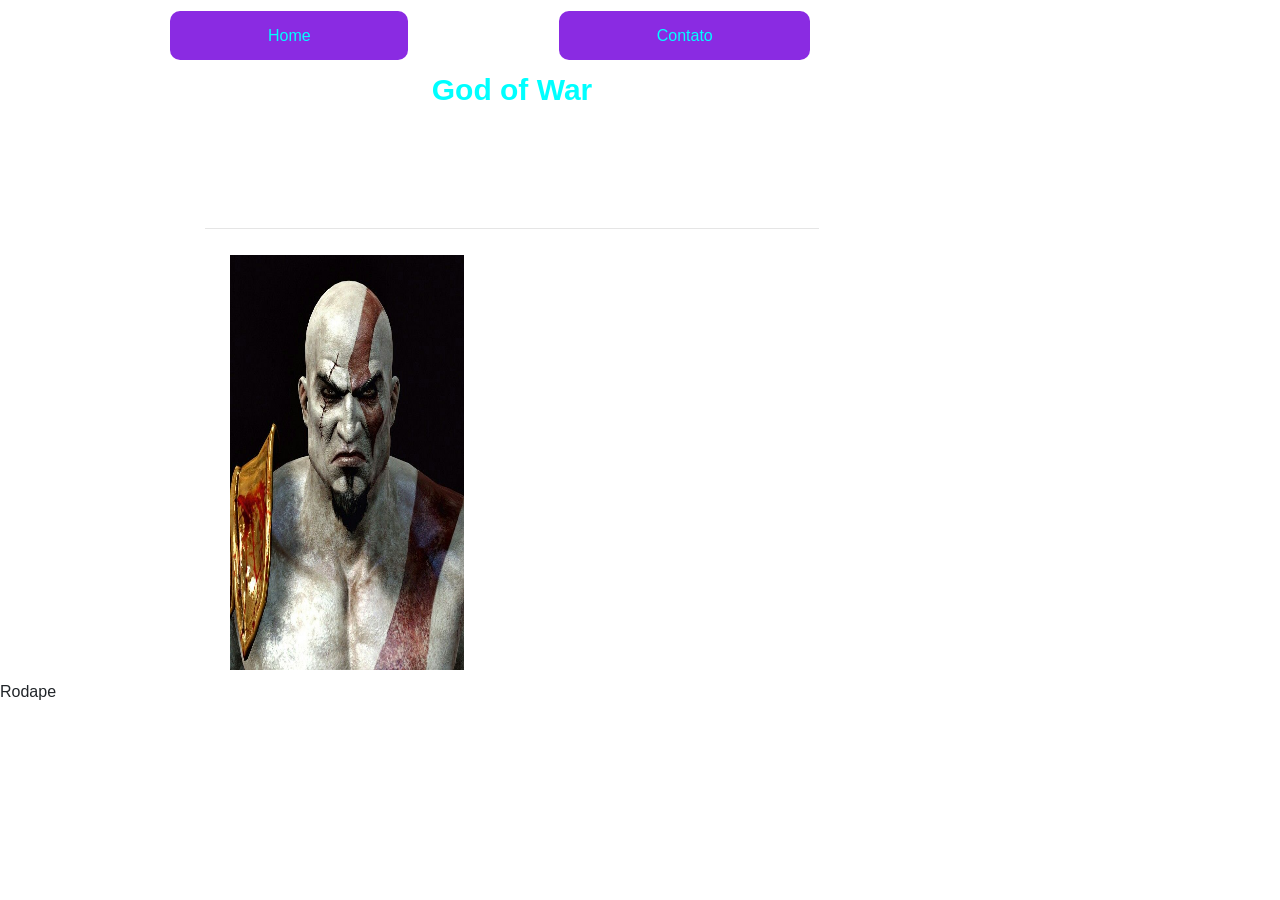
<file: bloco-3/desenvolvimento web/index.html>
<!Doctype html>
<html lang="pt-br">

<head>
    <title>Minha Pagina</title>
    <meta charset="utf-8">

    <meta http-equiv="X-UA-Compatible" content="IE-edge">

    <meta name="viewport" content="width=device-width, initial-scale=1, shrink-to-fit=yes">

    <meta name="description" content="projeto Generation">

    <meta name="author" content="Miguel Araujo">

    <link rel="stylesheet" type="text/css" href="css/configuration.css">
    <link rel="stylesheet" type="text/css" href="bootstrap/css/bootstrap.min.css">

</head>

<body>
    <!--  -->

    <nav>
        <ul>
            <li><a href="index.html">Home</a></li>

            <li><a href="contato.html">Contato</a></li>

        </ul>
    </nav>


    <main class="centralizar">

        <article>
            <h1>God of War</h1>
            <p>Lorem ipsum dolor sit amet consectetur adipisicing elit.
                <br> Aut ratione odio ipsa at fugiat tenetur culpa atque,
                <br> consequuntur saepe eius tempora explicabo quibusdam a,
                <br> dignissimos voluptas. Temporibus nesciunt inventore minus.
            </p>

            <hr>

            <div class="container">
                <img width="40%" src="imagens/Kratos.jpg" alt="imagem">

                <br>
                <iframe width="560" height="415" src="https://www.youtube.com/embed/w1Fma5kuhes" title="YouTube video player" frameborder="0" allow="accelerometer; autoplay; clipboard-write; encrypted-media; gyroscope; picture-in-picture" allowfullscreen></iframe>
            </Div>

        </article>

    </main>

    <footer>
        <p>Rodape</p>
    </footer>


    <script src="js/script.js"></script>
    <script src="bootstrap/js/bootstrap.min.js"></script>
</body>


</html>
</file>
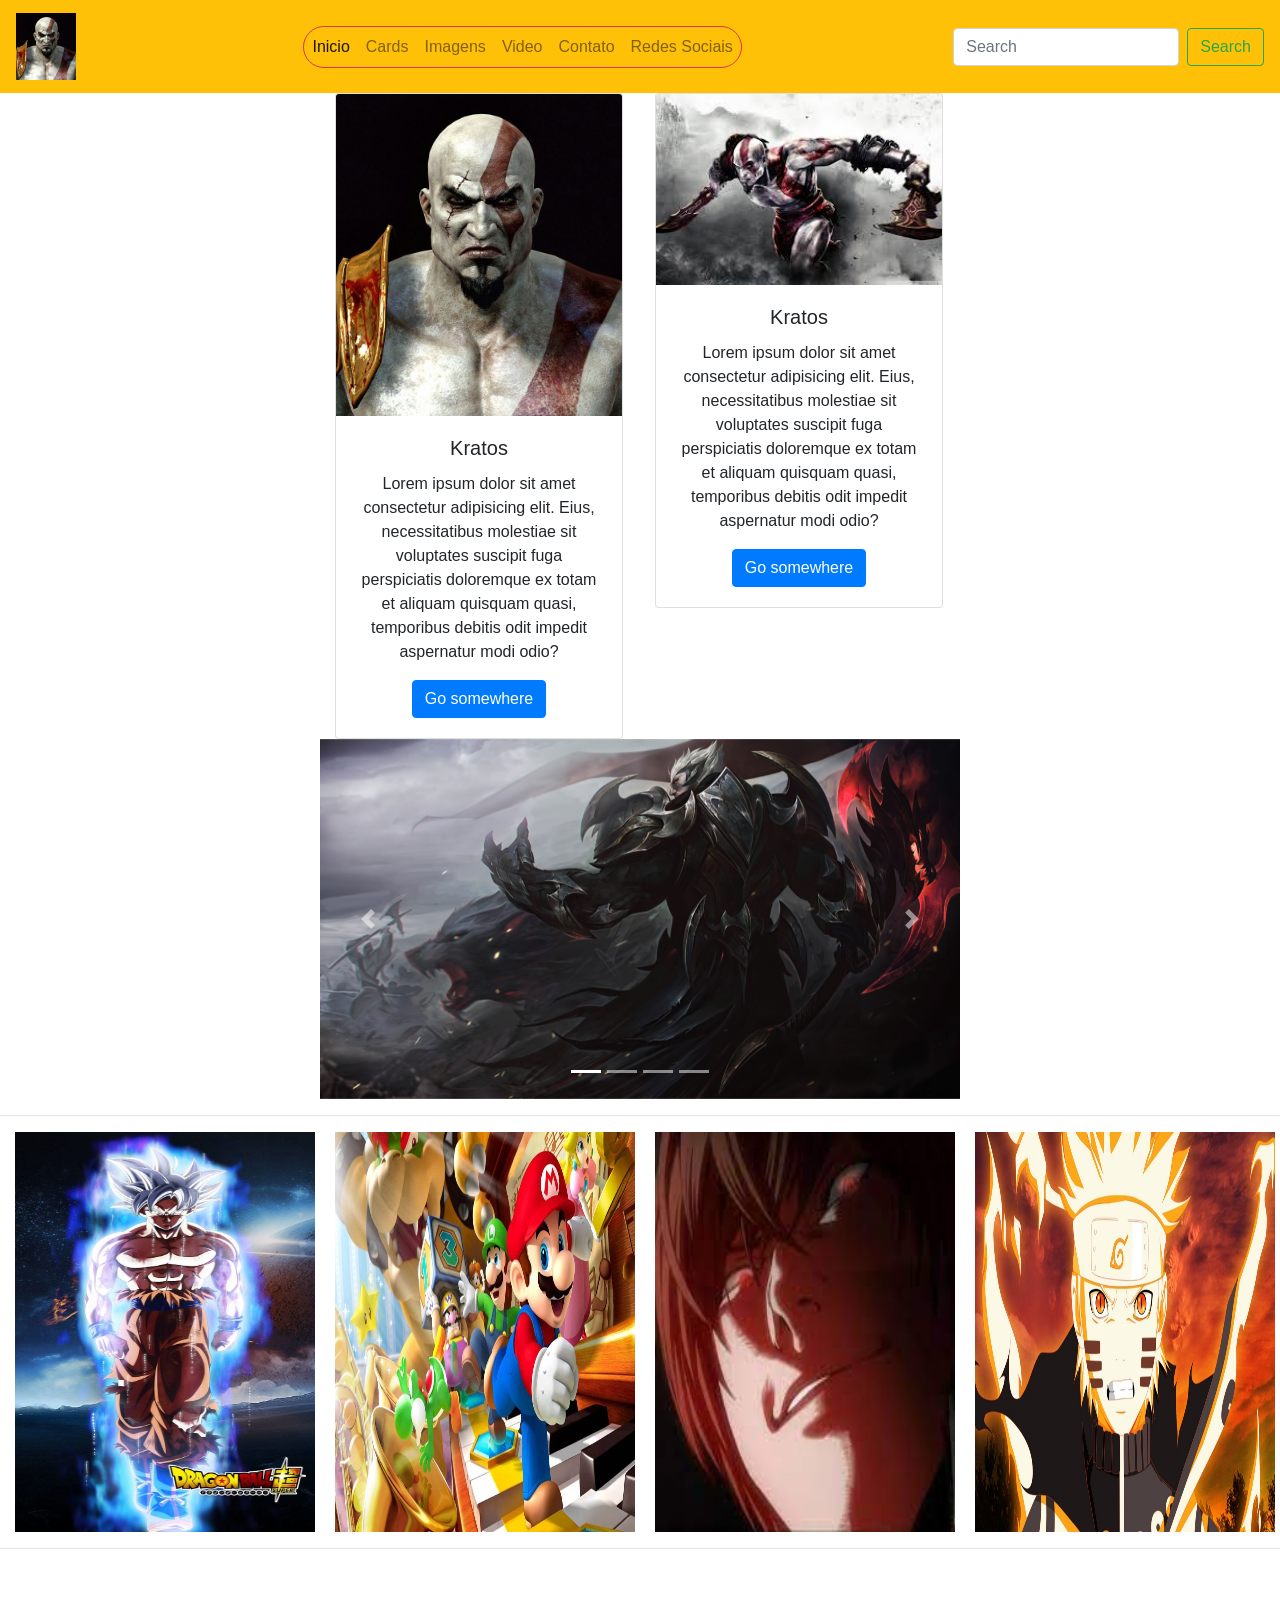
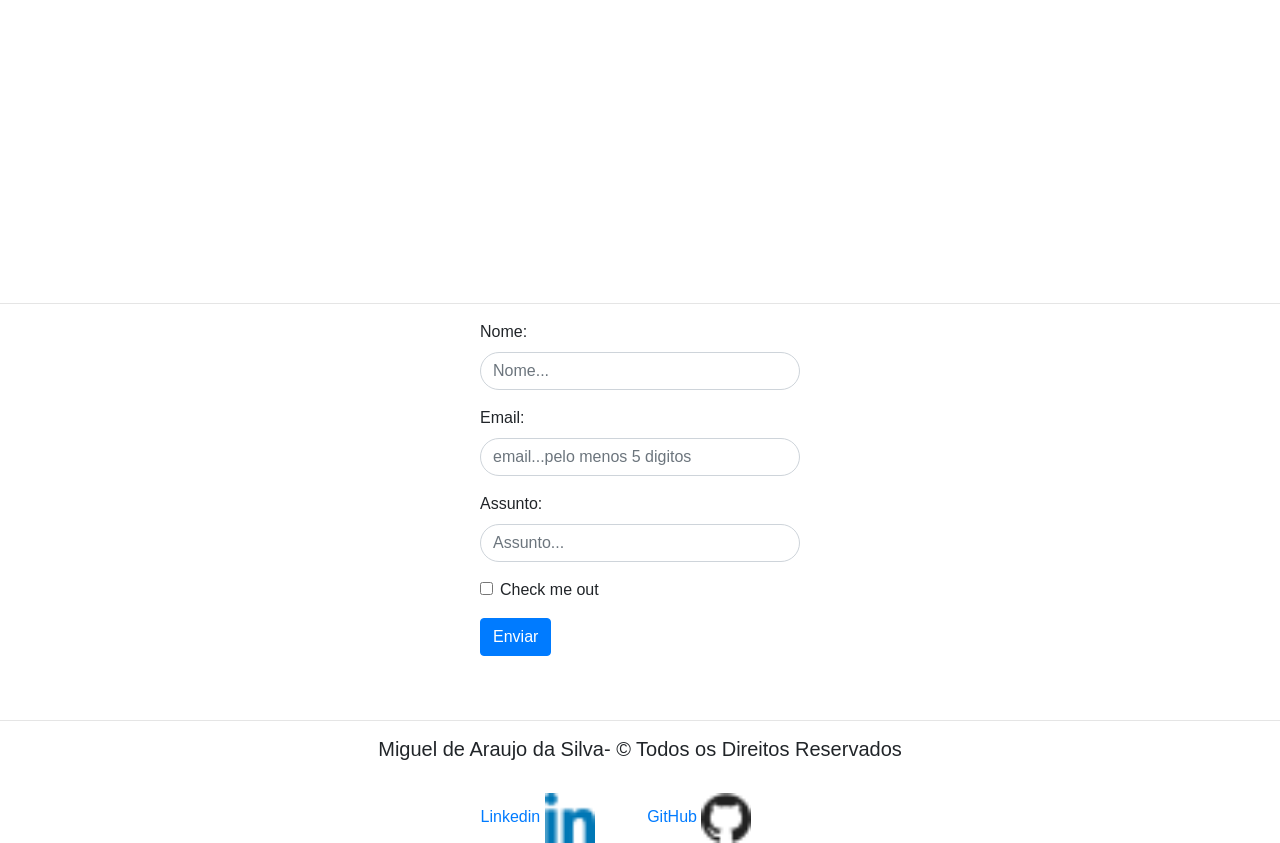
<file: bloco-3/desenvolvimento web/desenvolvimento bootstrap/index.html>
<!DOCTYPE html>
<html lang="en">

<head>
    <meta charset="UTF-8">
    <meta http-equiv="X-UA-Compatible" content="IE=edge">
    <meta name="viewport" content="width=device-width, initial-scale=1.0">
    <title>Document</title>

    <link rel="stylesheet" href="bootstrap/css/bootstrap.min.css">

</head>

<body>
    <nav class="navbar navbar-expand-lg navbar-light bg-warning">
        <a class="navbar-brand" href="#"><img src="assets/imgs/Kratos.jpg" width=60" alt=""></a>
        <button class="navbar-toggler" type="button" data-toggle="collapse" data-target="#navbarSupportedContent" aria-controls="navbarSupportedContent" aria-expanded="false" aria-label="Toggle navigation">
            <span class="navbar-toggler-icon"></span>
        </button>

        <div class="collapse navbar-collapse" id="navbarSupportedContent">
            <ul class="navbar-nav m-auto border rounded-pill border-danger">
                <li class="nav-item active">
                    <a class="nav-link" href="#">Inicio</a>
                </li>
                <li class="nav-item">
                    <a class="nav-link" href="#cards">Cards</a>
                </li>
                <li class="nav-item">
                    <a class="nav-link" href="#imagens">Imagens</a>
                </li>
                <li class="nav-item">
                    <a class="nav-link" href="#video">Video</a>
                </li>
                <li class="nav-item">
                    <a class="nav-link" href="#contato">Contato</a>
                </li>
                </li>
                <li class="nav-item">
                    <a class="nav-link" href="#footer">Redes Sociais</a>
                </li>
            </ul>
            <form class="form-inline my-2 my-lg-0">
                <input class="form-control mr-sm-2" type="search" placeholder="Search" aria-label="Search">
                <button class="btn btn-outline-success my-2 my-sm-0" type="submit">Search</button>
            </form>
        </div>
    </nav>

    <section id="cards" class="w-50 m-auto text-center">


        <div class="container-fluid">

            <div class="row">

                <div class="col-6">
                    <div class="card" style="width: 18rem;">
                        <img class="card-img-top" src="assets/imgs/Kratos.jpg" alt="Card image cap">
                        <div class="card-body">
                            <h5 class="card-title">Kratos</h5>
                            <p class="card-text">Lorem ipsum dolor sit amet consectetur adipisicing elit. Eius, necessitatibus molestiae sit voluptates suscipit fuga perspiciatis doloremque ex totam et aliquam quisquam quasi, temporibus debitis odit impedit aspernatur modi
                                odio?
                            </p>
                            <a href="#" class="btn btn-primary">Go somewhere</a>
                        </div>
                    </div>
                </div>
                <div class="col-6">
                    <div class="card" style="width: 18rem;">
                        <img class="card-img-top" src="assets/imgs/kratosbrabo.jpg" alt="Card image cap">
                        <div class="card-body">
                            <h5 class="card-title">Kratos</h5>
                            <p class="card-text">Lorem ipsum dolor sit amet consectetur adipisicing elit. Eius, necessitatibus molestiae sit voluptates suscipit fuga perspiciatis doloremque ex totam et aliquam quisquam quasi, temporibus debitis odit impedit aspernatur modi
                                odio?
                            </p>
                            <a href="#" class="btn btn-primary">Go somewhere</a>
                        </div>
                    </div>
                </div>

            </div>
        </div>

    </section>

    <section id="imagens">

        <div id="carouselExampleIndicators" class="carousel slide m-auto w-50" data-ride="carousel">
            <ol class="carousel-indicators">
                <li data-target="#carouselExampleIndicators" data-slide-to="0" class="active"></li>
                <li data-target="#carouselExampleIndicators" data-slide-to="1"></li>
                <li data-target="#carouselExampleIndicators" data-slide-to="2"></li>
                <li data-target="#carouselExampleIndicators" data-slide-to="3"></li>
            </ol>
            <div class="carousel-inner">
                <div class="carousel-item active">
                    <img class="d-block w-100" src="assets/imgs/darius.jpg" alt="First slide">
                </div>
                <div class="carousel-item">
                    <img class="d-block w-100" src="assets/imgs/kratosbrabo.jpg" alt="Second slide">
                </div>
                <div class="carousel-item">
                    <img class="d-block w-100" src="assets/imgs/marcus.jpg" alt="Third slide">
                </div>

                <div class="carousel-item">
                    <img class="d-block w-100" src="assets/imgs/overwatch.jpg" alt="Fourth slide">
                </div>
            </div>
            <a class="carousel-control-prev" href="#carouselExampleIndicators" role="button" data-slide="prev">
                <span class="carousel-control-prev-icon" aria-hidden="true"></span>
                <span class="sr-only">Previous</span>
            </a>
            <a class="carousel-control-next" href="#carouselExampleIndicators" role="button" data-slide="next">
                <span class="carousel-control-next-icon" aria-hidden="true"></span>
                <span class="sr-only">Next</span>
            </a>
        </div>

        <hr>

        <div class="container-fluid">
            <div class="row">

                <div class="col-3">

                    <img src="assets/imgs/goku.jpg" width="300em" height="400em" alt="">
                </div>

                <div class="col-3">

                    <img src="assets/imgs/INFOCHPDPICT000041975439.jpg" width="300em" height="400em" alt="">
                </div>

                <div class="col-3">

                    <img src="assets/imgs/kira.jpg" width="300em" height="400em" alt="">
                </div>

                <div class="col-3">

                    <img src="assets/imgs/naruto.jpg" width="300em" height="400em" alt="">
                </div>
            </div>
        </div>
        <hr>

    </section>
    <section id="#video" class="m-auto text-center">
        <iframe width="560" height="315" src="https://www.youtube.com/embed/dLno02DWVfY" title="YouTube video player" frameborder="0" allow="accelerometer; autoplay; clipboard-write; encrypted-media; gyroscope; picture-in-picture" allowfullscreen></iframe>
    </section>
    <hr>

    <form id="contato" onkeyup="validationText()" class="m-auto w-25">
        <div class="form-group">
            <label for="exampleInputNome">Nome:</label>
            <input type="nome" class="form-control rounded-pill" id="nome" placeholder="Nome...">
        </div>
        <div class="form-group">
            <label for="email">Email:</label>
            <input type="email" class="form-control rounded-pill" id="email" placeholder="email...pelo menos 5 digitos">
        </div>
        <div class="form-group">
            <label for="assunto">Assunto:</label>
            <input type="textarea" class="form-control rounded-pill" id="assunto" placeholder="Assunto...">

        </div>
        <div class="form-check">
            <input type="checkbox" class="form-check-input" id="exampleCheck1">
            <label class="form-check-label" for="exampleCheck1">Check me out</label>
        </div>
        <p id="txtWarning"></p>
        <button type="submit" id="btn" onclick="enviar()" class="btn btn-primary">Enviar</button>
    </form>


    <br><br>
    <hr>


    <footer id="footer" class="text-center w-75 m-auto">

        <h5>
            Miguel de Araujo da Silva- &copy; Todos os Direitos Reservados
        </h5>
        <br>
        <a href="https://www.linkedin.com/in/miguelaraujo98/">Linkedin</a>
        <a class="mr-5" href="https://www.linkedin.com/in/miguelaraujo98/"><img width=50 src="assets/icons/linkedin.png" alt=""></a>

        <a href="https://github.com/mig1998">GitHub</a>
        <a class="mr-5" href="https://github.com/mig1998"><img width=50 src="assets/icons/gitHUB.png" alt=""></a>


    </footer>


    <script src="assets/js/script.js"></script>
    <script src="https://cdn.jsdelivr.net/npm/jquery@3.5.1/dist/jquery.slim.min.js" integrity="sha384-DfXdz2htPH0lsSSs5nCTpuj/zy4C+OGpamoFVy38MVBnE+IbbVYUew+OrCXaRkfj" crossorigin="anonymous"></script>
    <script src="https://cdn.jsdelivr.net/npm/popper.js@1.16.1/dist/umd/popper.min.js" integrity="sha384-9/reFTGAW83EW2RDu2S0VKaIzap3H66lZH81PoYlFhbGU+6BZp6G7niu735Sk7lN" crossorigin="anonymous"></script>
    <script src="https://cdn.jsdelivr.net/npm/bootstrap@4.6.1/dist/js/bootstrap.min.js" integrity="sha384-VHvPCCyXqtD5DqJeNxl2dtTyhF78xXNXdkwX1CZeRusQfRKp+tA7hAShOK/B/fQ2" crossorigin="anonymous"></script>
</body>

</html>
</file>
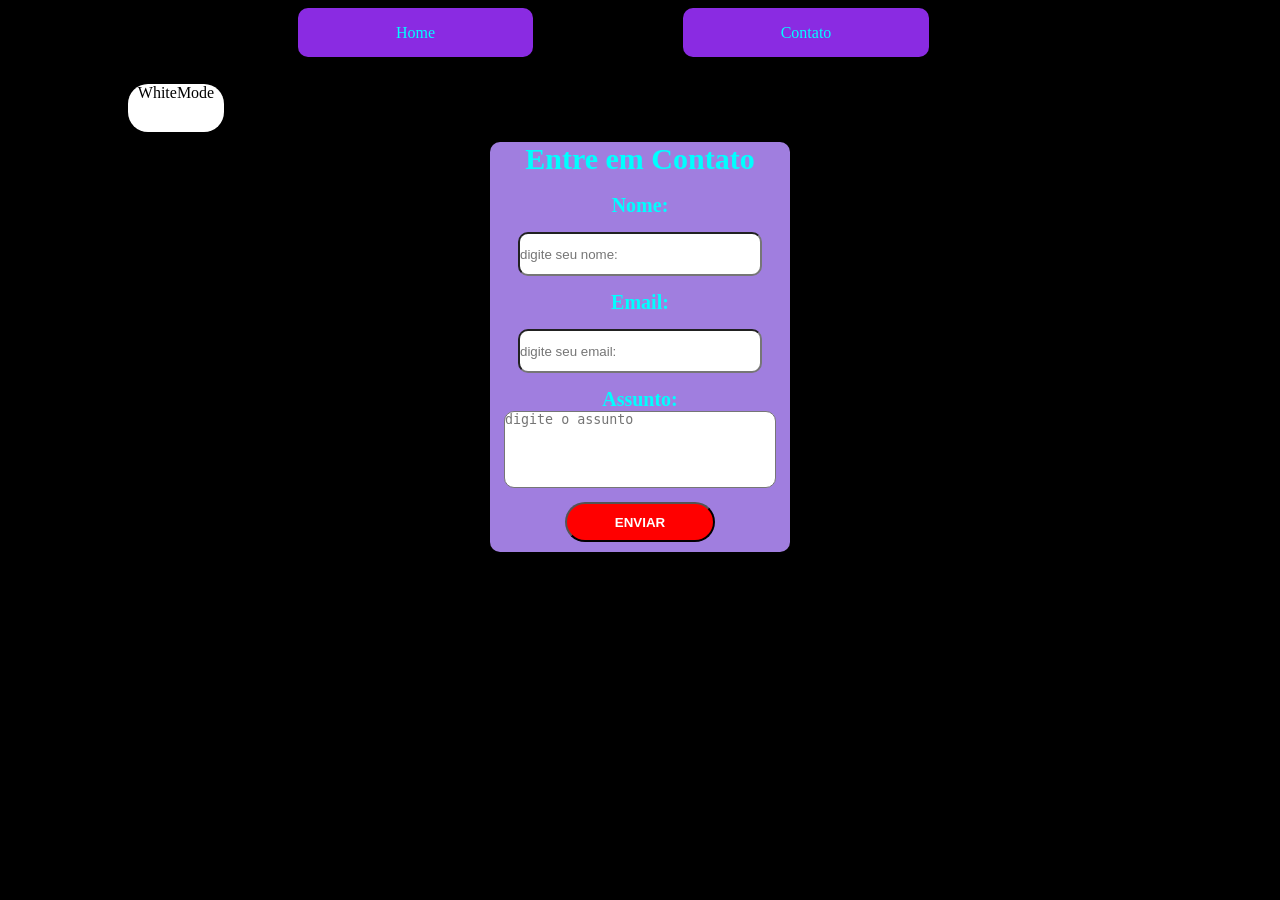
<file: bloco-3/desenvolvimento web/contato.html>
<!Doctype html>
<html lang="pt-br">

<head>
    <title>Minha Pagina</title>
    <meta charset="utf-8">

    <meta http-equiv="X-UA-Compatible" content="IE-edge">

    <meta name="viewport" content="width=device-width, initial-scale=1, shrink-to-fit=yes">

    <meta name="description" content="projeto Generation">

    <meta name="author" content="Miguel Araujo">

    <link rel="stylesheet" type="text/css" href="css/configuration.css">

</head>

<body>


    <nav>
        <ul>
            <li><a href="index.html">Home</a></li>

            <li><a href="contato.html">Contato</a></li>
        </ul>
    </nav>

    <main>
        <BR>
        <div id="btn" class="white" onclick="darkMode()">
            <p>WhiteMode</p>
        </div>

        <article class="form">
            <h1>Entre em Contato</h1>
            <br>
            <form action="" onkeydown="validationText()">

                <label for="nome">Nome:</label>
                <input type="text" placeholder="digite seu nome:" "nome" id="nome">
                <p id="txtNome"></p>

                <label for="email">Email:</label>
                <input type="email" placeholder="digite seu email:" name="email" id="email">
                <p id="txtEmail"></p>

                <label for="assunto">Assunto:</label>
                <textarea name="assunto" id="assunto" placeholder="digite o assunto" rows="5" cols="60"></textarea>
                <p id="txtAssunto"></p>

                <input onclick="enviar()" type="submit" value="enviar">
            </form>

        </article>
    </main>
    <script src="js/script.js"></script>

</body>


</html>
</file>
<file: bloco-3/desenvolvimento web/css/configuration.css>
/* configuracao geral */

* {
    margin: 0;
    padding: 0;
    list-style: none;
    text-decoration: none;
}

article p,
h2,
h3,
h4,
h5 {
    color: white;
}

body {
    background-color: black;
    width: 80%;
    margin: auto;
}

nav ul {
    margin: 1.5em;
}

nav ul li {
    margin: auto;
    padding-left: 15%;
    display: inline;
    border-radius: 10px;
}

li a {
    color: cyan;
    background-color: blueviolet;
    border-radius: 10px;
    padding: 1em 10%;
}

a:hover {
    background-color: crimson;
}

img {
    cursor: pointer;
}

.container {
    display: flex;
    flex-flow: row;
    justify-content: center;
}

.container img,
.container iframe {
    margin: 10px;
}

.centralizar {
    text-align: center;
    align-items: center;
    margin: auto;
    width: 60%;
}

.white {
    color: black;
    background-color: white;
    width: 6em;
    height: 3em;
    text-align: center;
    border-radius: 20px;
}

.black {
    width: 6em;
    height: 3em;
    text-align: center;
    border-radius: 20px;
    color: white;
    background-color: black;
}


/* contato */

.form {
    margin: 10px auto;
    width: 300px;
    height: auto;
    background-color: rgb(160, 126, 223);
    text-align: center;
    border-radius: 10px;
}

.form p {
    color: yellow;
}

label {
    color: cyan;
    font-size: 20px;
    font-weight: bold;
    cursor: pointer;
}

main h1 {
    color: cyan;
    font-size: 30px;
    font-weight: bold;
}

input {
    border-radius: 10px;
    width: 80%;
    height: 40px;
    margin: 15px;
}

textarea {
    resize: none;
    width: 90%;
    border-radius: 10px;
}

input[type="submit"] {
    margin: 10px;
    width: 50%;
    height: 3em;
    border-radius: 20px;
    background-color: red;
    font-weight: bold;
    text-transform: uppercase;
    color: white;
}
</file>
